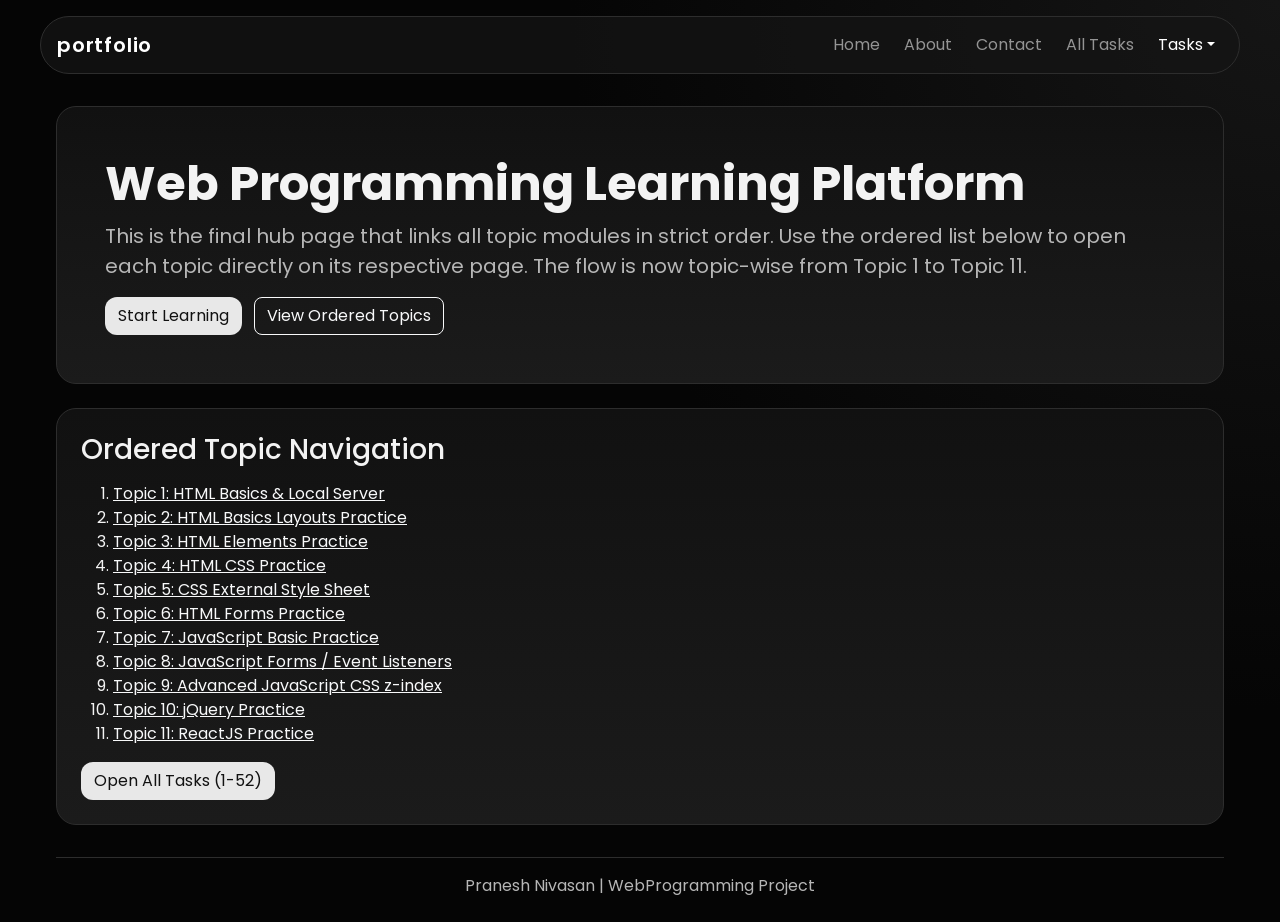
<file: index.html>
<!doctype html>
<html lang="en">
<head>
  <meta charset="UTF-8">
  <meta name="viewport" content="width=device-width, initial-scale=1">
  <title>WebProgramming Project | Learning Hub</title>
  <link rel="preconnect" href="https://fonts.googleapis.com">
  <link rel="preconnect" href="https://fonts.gstatic.com" crossorigin>
  <link href="https://fonts.googleapis.com/css2?family=Poppins:wght@300;400;600;700&display=swap" rel="stylesheet">
  <link href="https://cdn.jsdelivr.net/npm/bootstrap@5.3.3/dist/css/bootstrap.min.css" rel="stylesheet">
  <link rel="stylesheet" href="assets/css/styles.css">
</head>
<body>
  <div id="navMount"></div>
  <main class="shell-container">
    <section class="hero">
      <h1 class="display-5 fw-bold">Web Programming Learning Platform</h1>
      <p class="fs-5">This is the final hub page that links all topic modules in strict order. Use the ordered list below to open each topic directly on its respective page. The flow is now topic-wise from Topic 1 to Topic 11.</p>
      <a class="btn btn-soft me-2" href="home.html">Start Learning</a>
      <a class="btn btn-outline-light rounded-3" href="#ordered-topics">View Ordered Topics</a>
    </section>

    <section id="ordered-topics" class="module-card mt-4 p-4">
      <h3 class="mb-3">Ordered Topic Navigation</h3>
      <ol class="mb-0">
        <li><a href="home.html#topic-1" class="link-light">Topic 1: HTML Basics & Local Server</a></li>
        <li><a href="home.html#topic-2" class="link-light">Topic 2: HTML Basics Layouts Practice</a></li>
        <li><a href="home.html#topic-3" class="link-light">Topic 3: HTML Elements Practice</a></li>
        <li><a href="home.html#topic-4" class="link-light">Topic 4: HTML CSS Practice</a></li>
        <li><a href="about.html#topic-5" class="link-light">Topic 5: CSS External Style Sheet</a></li>
        <li><a href="about.html#topic-6" class="link-light">Topic 6: HTML Forms Practice</a></li>
        <li><a href="about.html#topic-7" class="link-light">Topic 7: JavaScript Basic Practice</a></li>
        <li><a href="about.html#topic-8" class="link-light">Topic 8: JavaScript Forms / Event Listeners</a></li>
        <li><a href="contact.html#topic-9" class="link-light">Topic 9: Advanced JavaScript CSS z-index</a></li>
        <li><a href="contact.html#topic-10" class="link-light">Topic 10: jQuery Practice</a></li>
        <li><a href="contact.html#topic-11" class="link-light">Topic 11: ReactJS Practice</a></li>
      </ol>
      <a class="btn btn-soft mt-3" href="tasks/index.html">Open All Tasks (1-52)</a>
    </section>
    <footer>Pranesh Nivasan | WebProgramming Project</footer>
  </main>
  <script src="https://cdn.jsdelivr.net/npm/bootstrap@5.3.3/dist/js/bootstrap.bundle.min.js"></script>
  <script src="assets/js/main.js"></script>
</body>
</html>
</file>
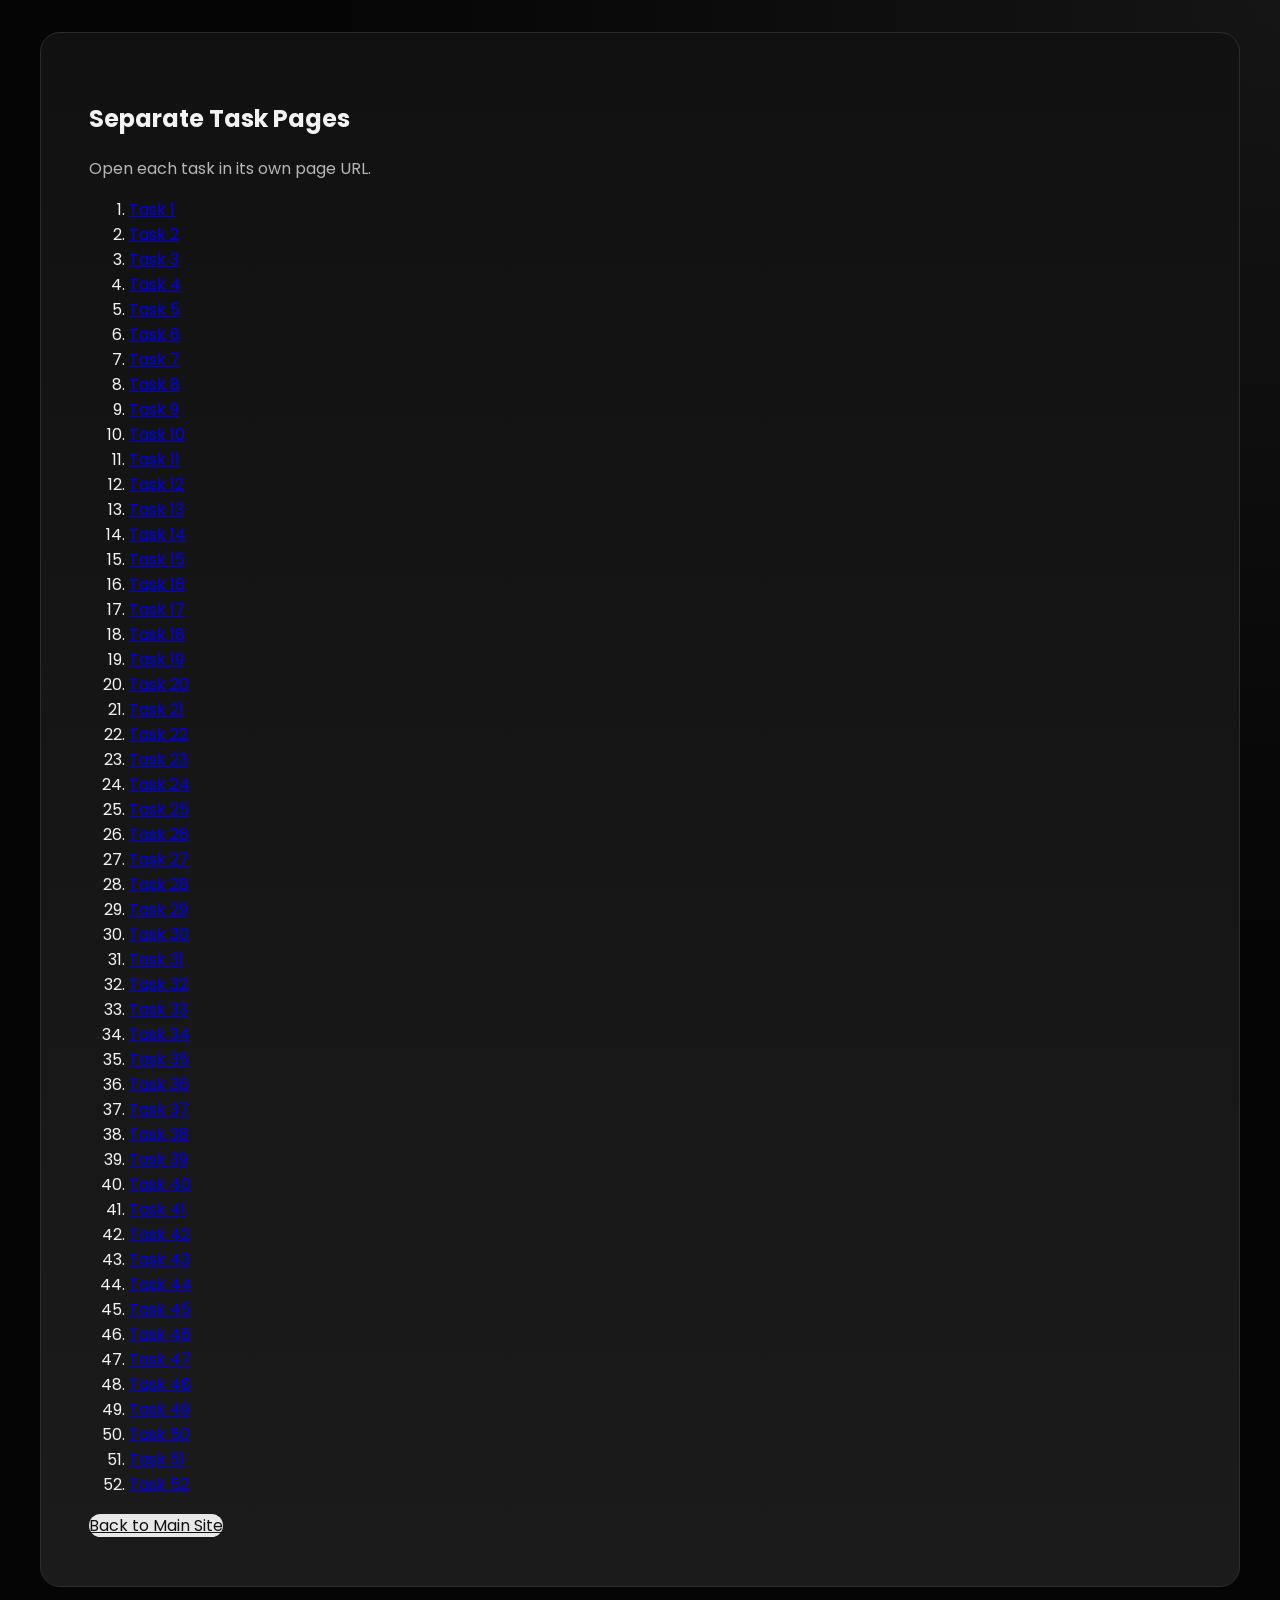
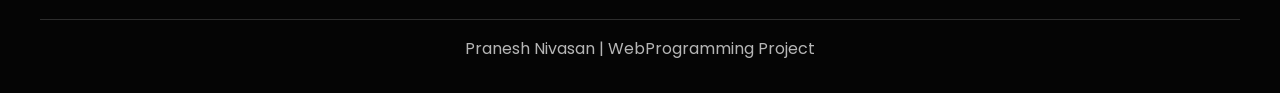
<file: tasks/index.html>
<!doctype html>
<html lang="en">
<head>
  <meta charset="UTF-8">
  <meta name="viewport" content="width=device-width, initial-scale=1">
  <title>All Separate Tasks</title>
  <link rel="preconnect" href="https://fonts.googleapis.com">
  <link rel="preconnect" href="https://fonts.gstatic.com" crossorigin>
  <link href="https://fonts.googleapis.com/css2?family=Poppins:wght@300;400;600;700&display=swap" rel="stylesheet">
  <link href="../assets/css/styles.css" rel="stylesheet">
</head>
<body>
  <main class="shell-container">
    <section class="hero">
      <h1>Separate Task Pages</h1>
      <p>Open each task in its own page URL.</p>
      <ol id="links"></ol>
      <a class="btn btn-soft" href="../index.html">Back to Main Site</a>
    </section>
    <footer>Pranesh Nivasan | WebProgramming Project</footer>
  </main>
  <script>
    const links = document.getElementById("links");
    for (let i = 1; i <= 52; i += 1) {
      const li = document.createElement("li");
      const a = document.createElement("a");
      a.className = "link-light";
      a.href = `task.html?n=${i}`;
      a.textContent = `Task ${i}`;
      li.appendChild(a);
      links.appendChild(li);
    }
  </script>
</body>
</html>
</file>
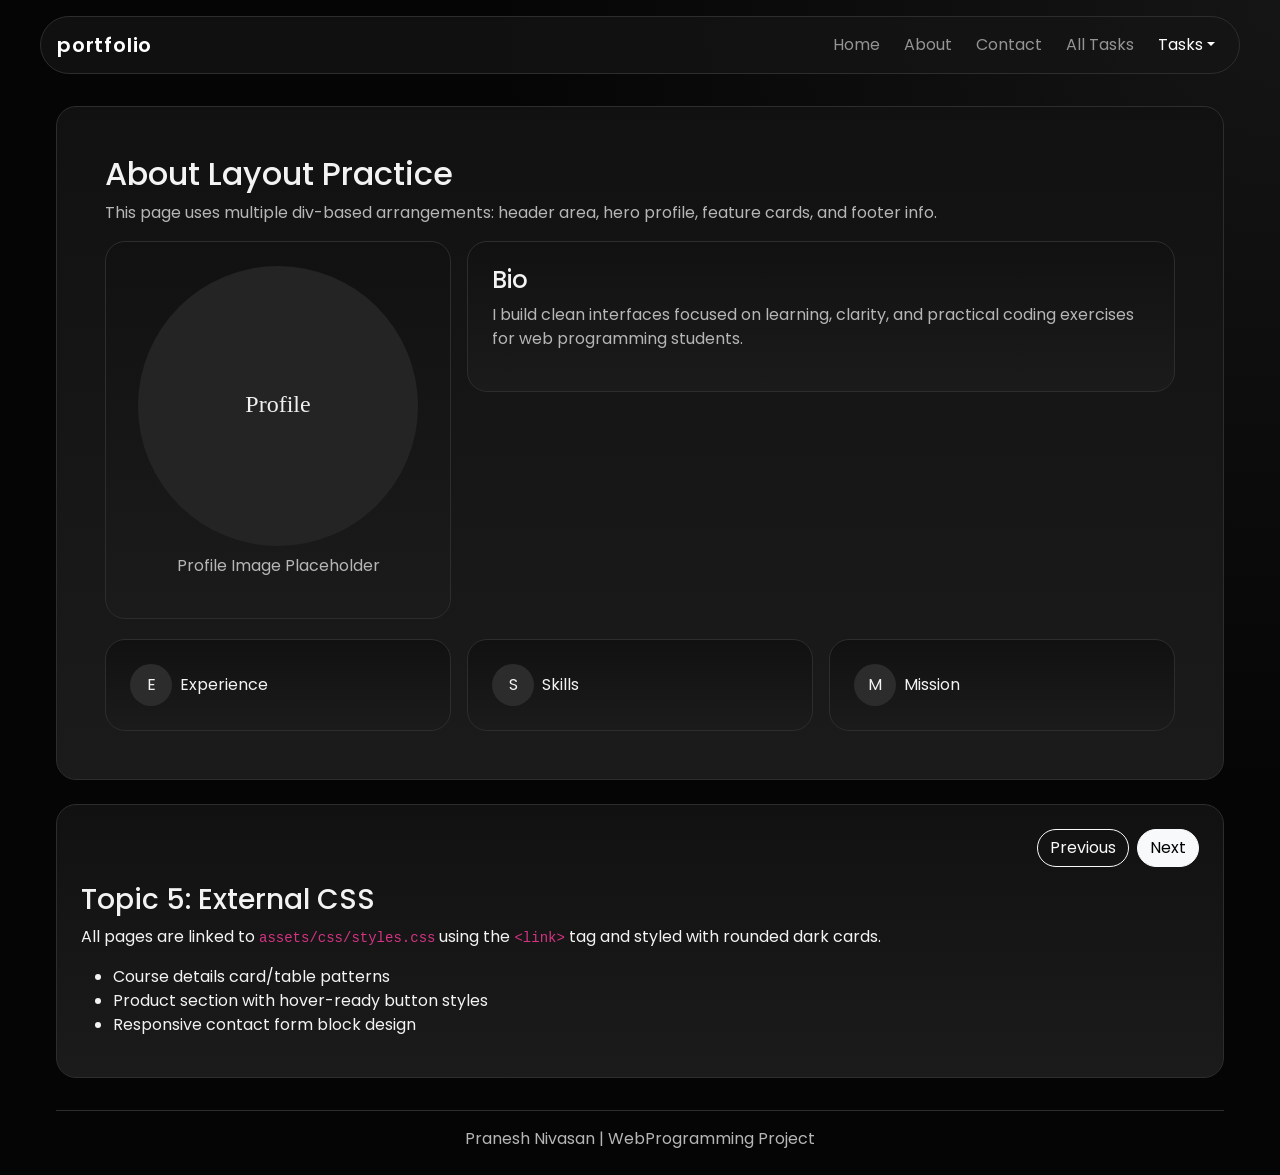
<file: about.html>
<!doctype html>
<html lang="en">
<head>
  <meta charset="UTF-8">
  <meta name="viewport" content="width=device-width, initial-scale=1">
  <title>About | WebProgramming Project</title>
  <link rel="preconnect" href="https://fonts.googleapis.com">
  <link rel="preconnect" href="https://fonts.gstatic.com" crossorigin>
  <link href="https://fonts.googleapis.com/css2?family=Poppins:wght@300;400;600;700&display=swap" rel="stylesheet">
  <link href="https://cdn.jsdelivr.net/npm/bootstrap@5.3.3/dist/css/bootstrap.min.css" rel="stylesheet">
  <link rel="stylesheet" href="assets/css/styles.css">
</head>
<body>
  <div id="navMount"></div>
  <main class="shell-container">
    <section class="hero">
      <h2>About Layout Practice</h2>
      <p>This page uses multiple div-based arrangements: header area, hero profile, feature cards, and footer info.</p>
      <div class="row g-3">
        <div class="col-md-4"><div class="module-card text-center"><img src="assets/images/profile.svg" class="rounded-circle" alt="profile"><p class="mt-2">Profile Image Placeholder</p></div></div>
        <div class="col-md-8"><div class="module-card"><h4>Bio</h4><p>I build clean interfaces focused on learning, clarity, and practical coding exercises for web programming students.</p></div></div>
      </div>
      <div class="row g-3 mt-1">
        <div class="col-md-4"><div class="module-card"><span class="icon-badge">E</span>Experience</div></div>
        <div class="col-md-4"><div class="module-card"><span class="icon-badge">S</span>Skills</div></div>
        <div class="col-md-4"><div class="module-card"><span class="icon-badge">M</span>Mission</div></div>
      </div>
    </section>

    <section id="topics-about">
      <div id="aboutSlides" class="module-card">
        <div class="slider-controls d-flex justify-content-end gap-2 mb-3">
          <button class="btn btn-outline-light prev-slide">Previous</button>
          <button class="btn btn-light next-slide">Next</button>
        </div>
        <div class="slide active" id="topic-5">
          <h3>Topic 5: External CSS</h3>
          <p>All pages are linked to <code>assets/css/styles.css</code> using the <code>&lt;link&gt;</code> tag and styled with rounded dark cards.</p>
          <ul>
            <li>Course details card/table patterns</li>
            <li>Product section with hover-ready button styles</li>
            <li>Responsive contact form block design</li>
          </ul>
        </div>
        <div class="slide" id="topic-6">
          <h3>Topic 6: Forms Practice</h3>
          <div class="form-card p-3">
            <form id="universityForm">
              <div class="row g-2">
                <div class="col-md-6"><input class="form-control" placeholder="Name" required></div>
                <div class="col-md-6"><input class="form-control" placeholder="Email" required></div>
                <div class="col-md-6"><input id="uPassword" class="form-control" type="password" placeholder="Password"></div>
                <div class="col-md-6"><input id="uConfirm" class="form-control" type="password" placeholder="Confirm Password"></div>
                <div class="col-md-4"><input id="uAge" class="form-control" type="number" placeholder="Age"></div>
              </div>
              <button class="btn btn-soft mt-3">Validate Form</button>
              <div id="uniError" class="mt-2"></div>
            </form>
          </div>
        </div>
        <div class="slide" id="topic-7">
          <h3>Topic 7: JavaScript Basics</h3>
          <div class="row g-3">
            <div class="col-md-6">
              <div class="task-box p-3 h-100">
                <p id="welcomeText">Click the button to update this paragraph.</p>
                <button id="welcomeBtn" class="btn btn-soft">Show Message</button>
              </div>
            </div>
            <div class="col-md-6">
              <div class="task-box p-3 h-100">
                <input id="nameInput" class="form-control mb-2" placeholder="Enter your name">
                <button id="nameSubmit" class="btn btn-outline-light">Submit</button>
                <div id="nameOutput" class="mt-2"></div>
              </div>
            </div>
          </div>
        </div>
        <div class="slide" id="topic-8">
          <h3>Topic 8: Event Listeners</h3>
          <p>Examples in this project include click listeners, form submit listeners, and input-based interactions for live behavior.</p>
          <p>Focus, hover, and state-change patterns are ready for extension in your next iteration.</p>
        </div>
      </div>
    </section>
    <footer>Pranesh Nivasan | WebProgramming Project</footer>
  </main>
  <script src="https://cdn.jsdelivr.net/npm/bootstrap@5.3.3/dist/js/bootstrap.bundle.min.js"></script>
  <script src="assets/js/main.js"></script>
</body>
</html>
</file>
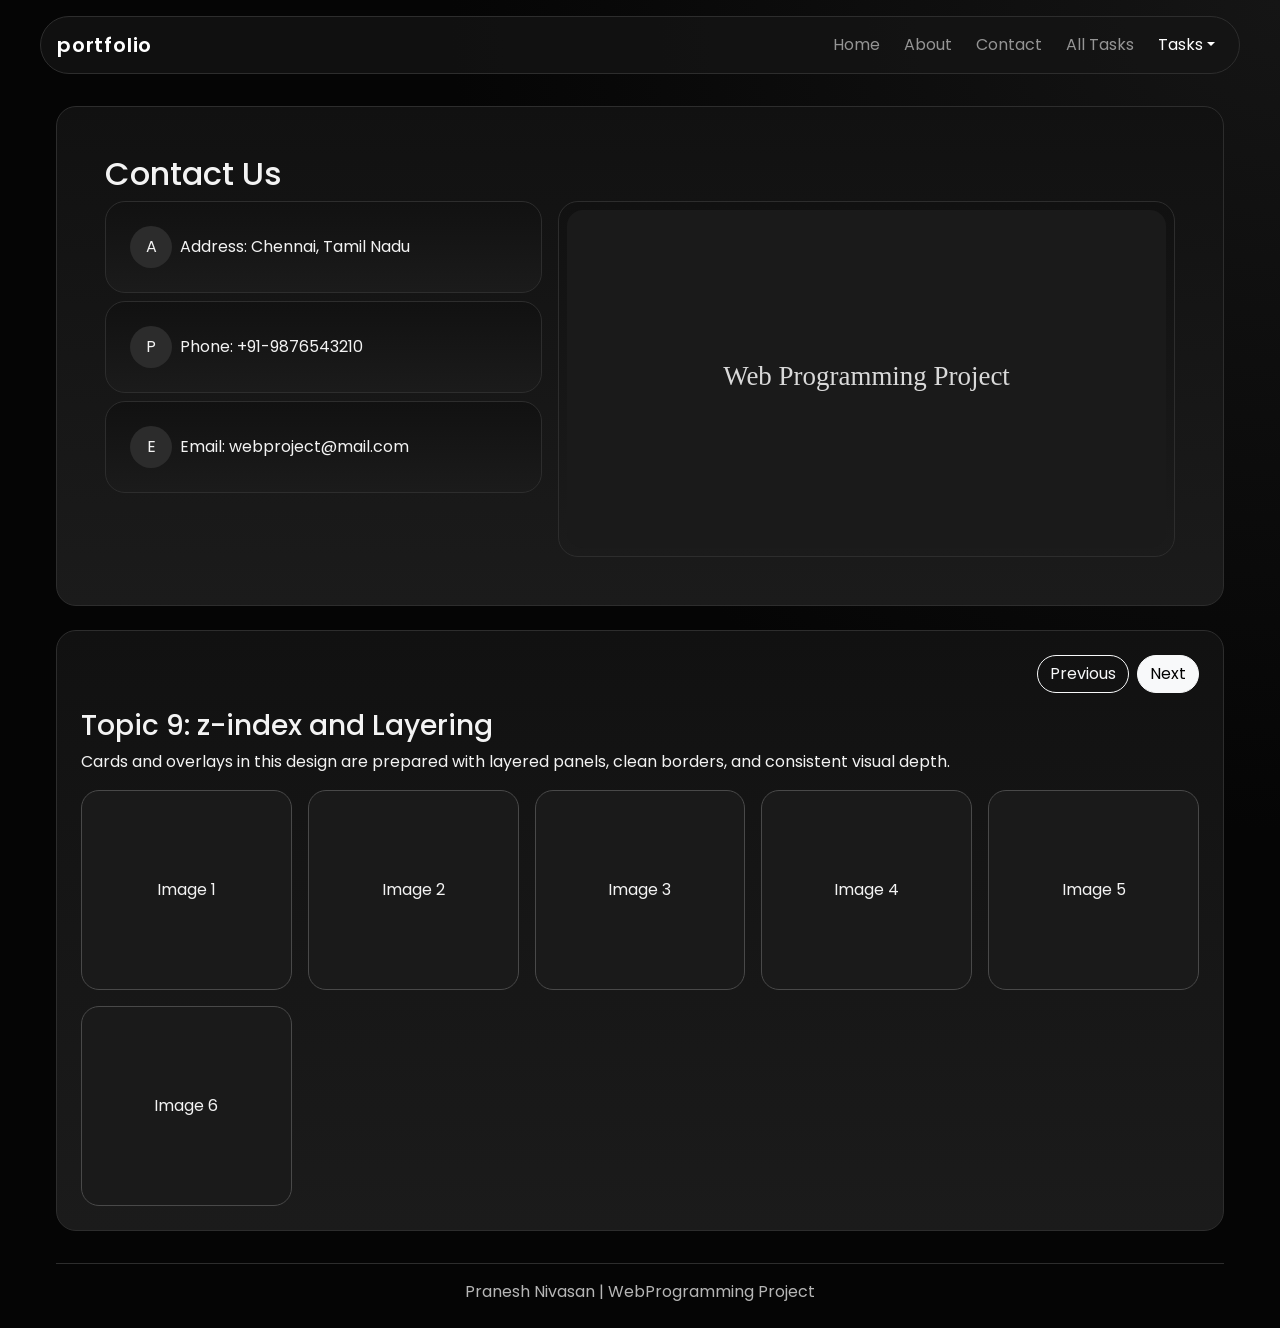
<file: contact.html>
<!doctype html>
<html lang="en">
<head>
  <meta charset="UTF-8">
  <meta name="viewport" content="width=device-width, initial-scale=1">
  <title>Contact | WebProgramming Project</title>
  <link rel="preconnect" href="https://fonts.googleapis.com">
  <link rel="preconnect" href="https://fonts.gstatic.com" crossorigin>
  <link href="https://fonts.googleapis.com/css2?family=Poppins:wght@300;400;600;700&display=swap" rel="stylesheet">
  <link href="https://cdn.jsdelivr.net/npm/bootstrap@5.3.3/dist/css/bootstrap.min.css" rel="stylesheet">
  <link rel="stylesheet" href="assets/css/styles.css">
</head>
<body>
  <div id="navMount"></div>
  <main class="shell-container">
    <section class="hero">
      <h2>Contact Us</h2>
      <div class="row g-3">
        <div class="col-md-5">
          <div class="module-card mb-2"><span class="icon-badge">A</span>Address: Chennai, Tamil Nadu</div>
          <div class="module-card mb-2"><span class="icon-badge">P</span>Phone: +91-9876543210</div>
          <div class="module-card"><span class="icon-badge">E</span>Email: webproject@mail.com</div>
        </div>
        <div class="col-md-7">
          <div class="module-card p-2">
            <img src="assets/images/hero.svg" class="img-fluid rounded-4" alt="map">
          </div>
        </div>
      </div>
    </section>

    <section id="topics-contact">
      <div id="contactSlides" class="module-card">
        <div class="slider-controls d-flex justify-content-end gap-2 mb-3">
          <button class="btn btn-outline-light prev-slide">Previous</button>
          <button class="btn btn-light next-slide">Next</button>
        </div>
        <div class="slide active" id="topic-9">
          <h3>Topic 9: z-index and Layering</h3>
          <p>Cards and overlays in this design are prepared with layered panels, clean borders, and consistent visual depth.</p>
          <div class="gallery-grid mt-2">
            <div class="gallery-item">Image 1</div>
            <div class="gallery-item">Image 2</div>
            <div class="gallery-item">Image 3</div>
            <div class="gallery-item">Image 4</div>
            <div class="gallery-item">Image 5</div>
            <div class="gallery-item">Image 6</div>
          </div>
        </div>
        <div class="slide" id="topic-10">
          <h3>Topic 10: jQuery Practice</h3>
          <p>Planned interactions include toggle, fade effects, class toggling, and dynamic list updates. You can attach jQuery scripts in the same assets/js folder if your lab requires direct execution.</p>
        </div>
        <div class="slide" id="topic-11">
          <h3>Topic 11: ReactJS Practice</h3>
          <p>Starter objective: create a React app that renders <b>Hello world... Welcome.</b> This site introduces the workflow before moving into component-based implementation.</p>
        </div>
      </div>
    </section>
    <footer>Pranesh Nivasan | WebProgramming Project</footer>
  </main>
  <script src="https://cdn.jsdelivr.net/npm/bootstrap@5.3.3/dist/js/bootstrap.bundle.min.js"></script>
  <script src="assets/js/main.js"></script>
</body>
</html>
</file>
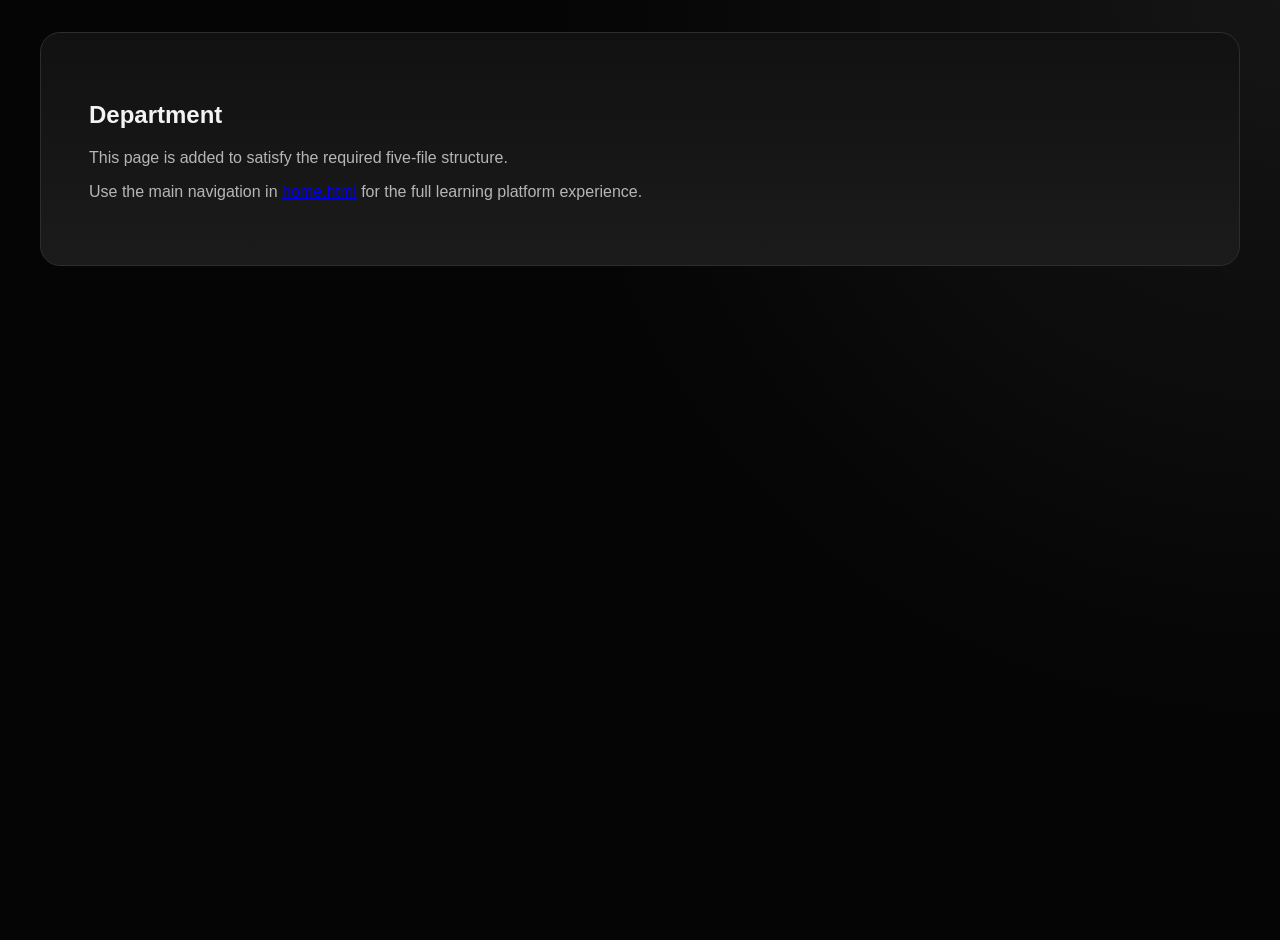
<file: department.html>
<!doctype html>
<html lang="en">
<head>
  <meta charset="UTF-8">
  <meta name="viewport" content="width=device-width, initial-scale=1">
  <title>Department</title>
  <link href="assets/css/styles.css" rel="stylesheet">
</head>
<body>
  <main class="shell-container">
    <section class="hero">
      <h1>Department</h1>
      <p>This page is added to satisfy the required five-file structure.</p>
      <p>Use the main navigation in <a href="home.html">home.html</a> for the full learning platform experience.</p>
    </section>
  </main>
</body>
</html>
</file>
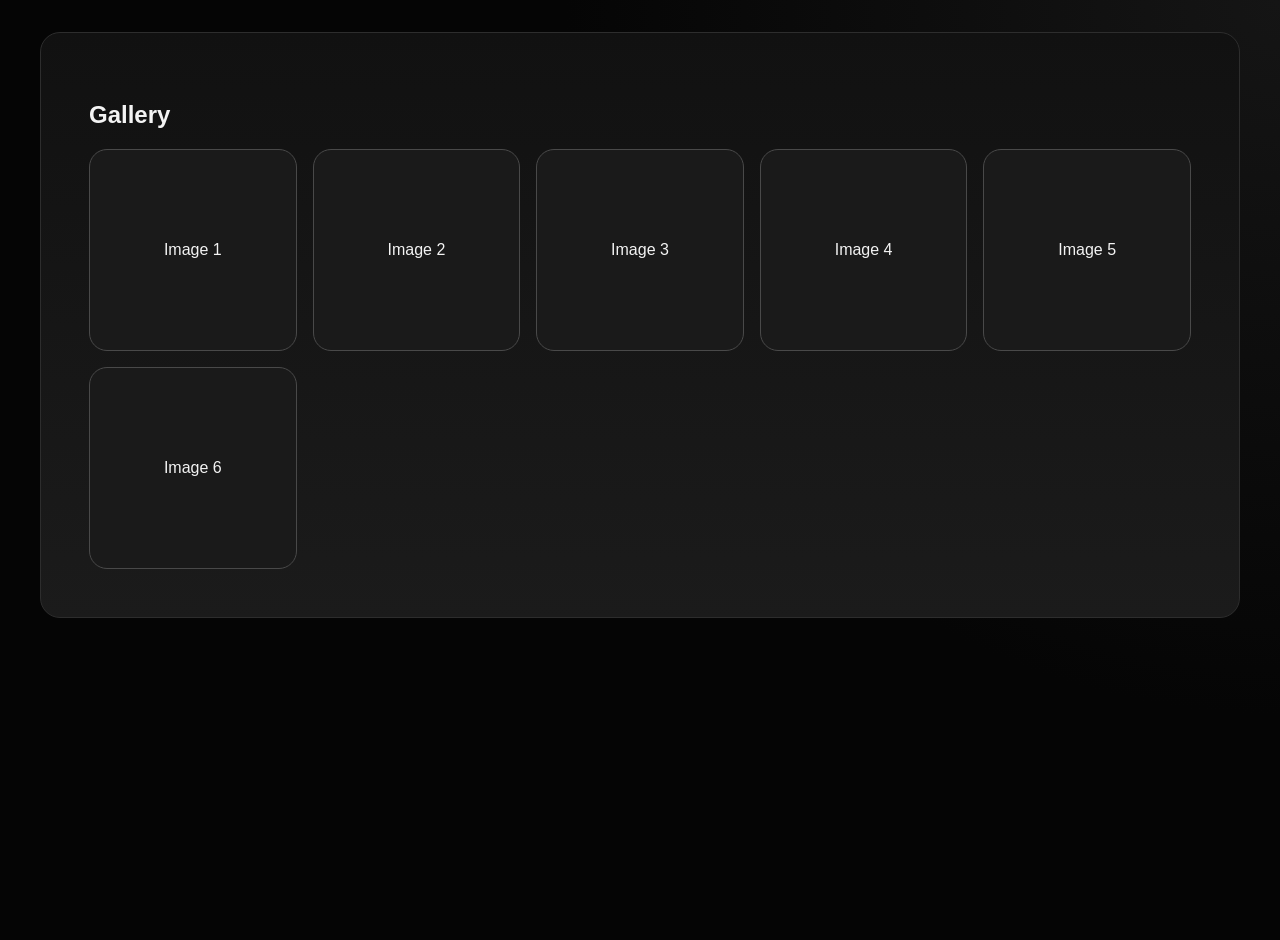
<file: gallery.html>
<!doctype html>
<html lang="en">
<head>
  <meta charset="UTF-8">
  <meta name="viewport" content="width=device-width, initial-scale=1">
  <title>Gallery</title>
  <link href="assets/css/styles.css" rel="stylesheet">
</head>
<body>
  <main class="shell-container">
    <section class="hero">
      <h1>Gallery</h1>
      <div class="gallery-grid">
        <div class="gallery-item">Image 1</div>
        <div class="gallery-item">Image 2</div>
        <div class="gallery-item">Image 3</div>
        <div class="gallery-item">Image 4</div>
        <div class="gallery-item">Image 5</div>
        <div class="gallery-item">Image 6</div>
      </div>
    </section>
  </main>
</body>
</html>
</file>
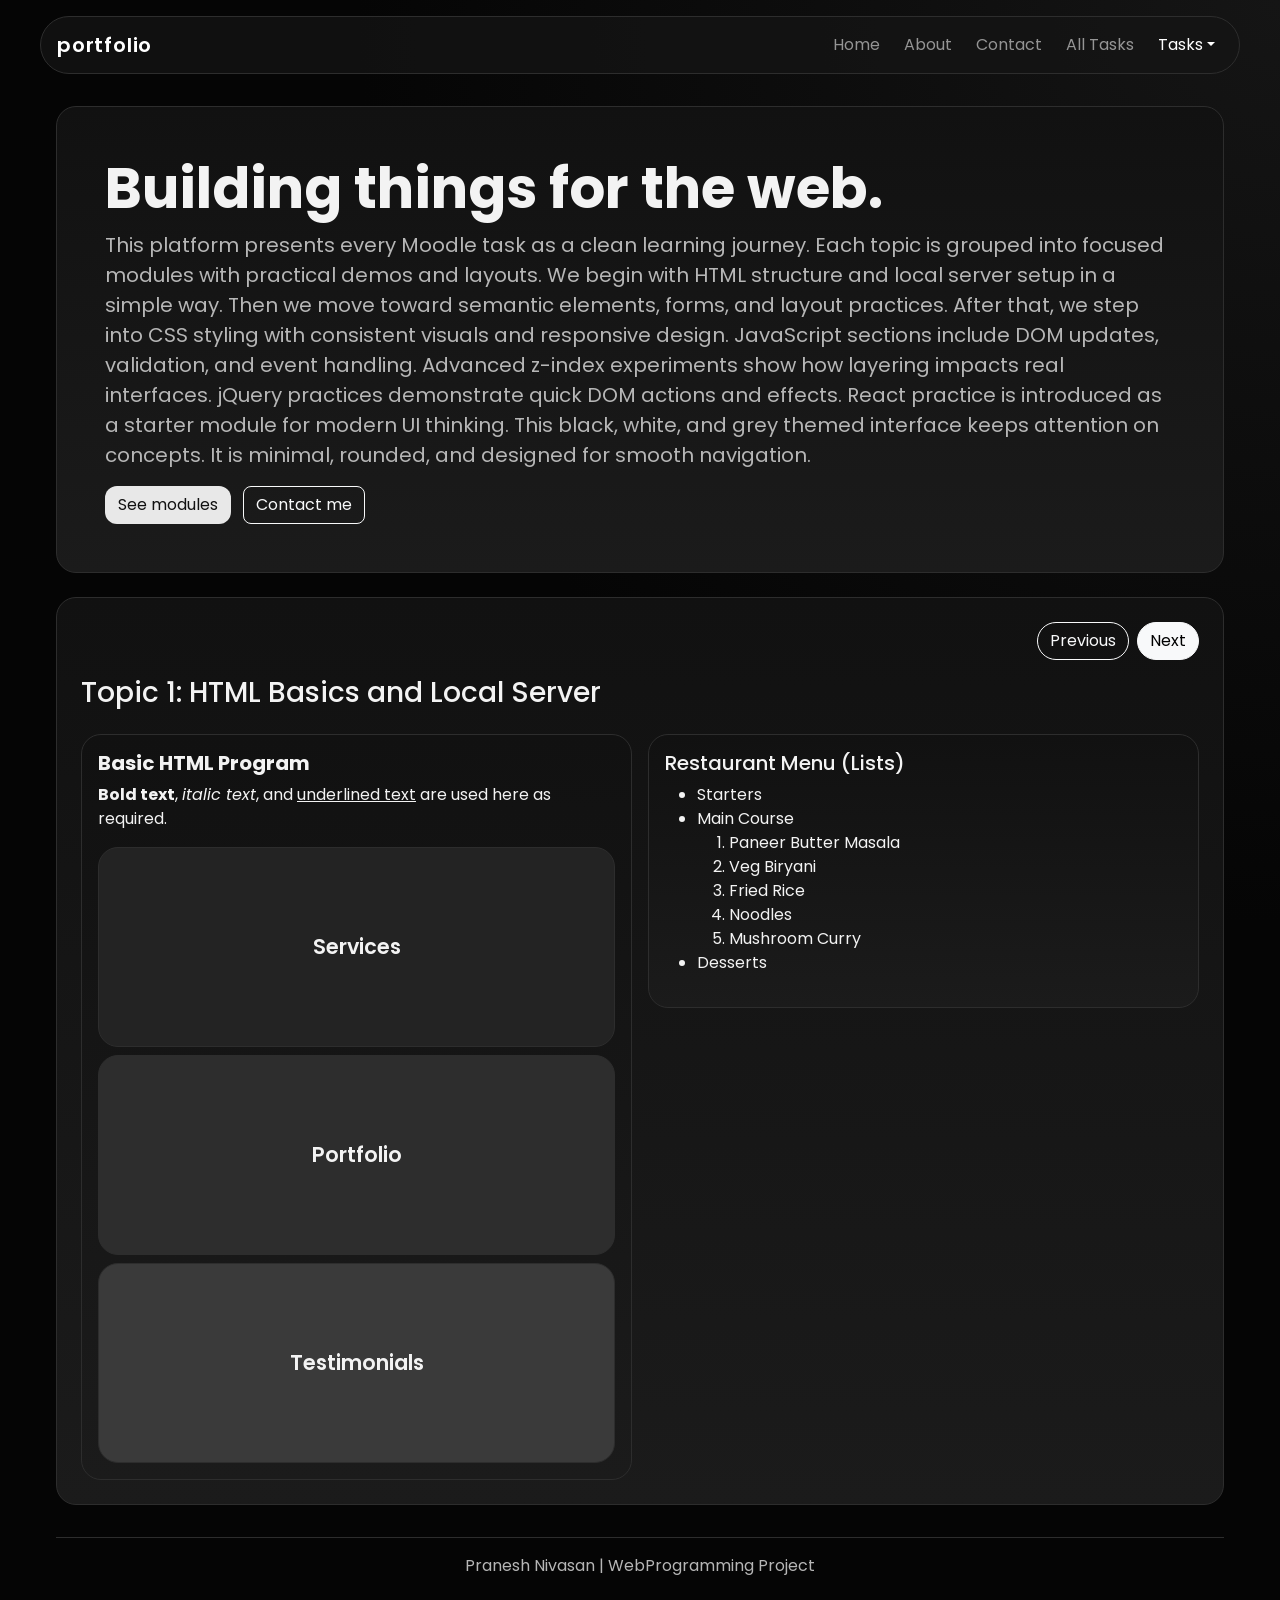
<file: home.html>
<!doctype html>
<html lang="en">
<head>
  <meta charset="UTF-8">
  <meta name="viewport" content="width=device-width, initial-scale=1">
  <title>Home | WebProgramming Project</title>
  <link rel="preconnect" href="https://fonts.googleapis.com">
  <link rel="preconnect" href="https://fonts.gstatic.com" crossorigin>
  <link href="https://fonts.googleapis.com/css2?family=Poppins:wght@300;400;600;700&display=swap" rel="stylesheet">
  <link href="https://cdn.jsdelivr.net/npm/bootstrap@5.3.3/dist/css/bootstrap.min.css" rel="stylesheet">
  <link rel="stylesheet" href="assets/css/styles.css">
</head>
<body>
  <div id="navMount"></div>
  <main class="shell-container">
    <section class="hero">
      <h1 class="display-4 fw-bold">Building things for the web.</h1>
      <p class="fs-5">This platform presents every Moodle task as a clean learning journey. Each topic is grouped into focused modules with practical demos and layouts. We begin with HTML structure and local server setup in a simple way. Then we move toward semantic elements, forms, and layout practices. After that, we step into CSS styling with consistent visuals and responsive design. JavaScript sections include DOM updates, validation, and event handling. Advanced z-index experiments show how layering impacts real interfaces. jQuery practices demonstrate quick DOM actions and effects. React practice is introduced as a starter module for modern UI thinking. This black, white, and grey themed interface keeps attention on concepts. It is minimal, rounded, and designed for smooth navigation.</p>
      <a class="btn btn-soft me-2" href="#topic-1">See modules</a>
      <a class="btn btn-outline-light rounded-3" href="contact.html">Contact me</a>
    </section>

    <section id="topics-home" class="mt-4">
      <div id="homeSlides" class="module-card">
        <div class="slider-controls d-flex justify-content-end gap-2 mb-3">
          <button class="btn btn-outline-light prev-slide">Previous</button>
          <button class="btn btn-light next-slide">Next</button>
        </div>

        <div class="slide active" id="topic-1">
          <h3>Topic 1: HTML Basics and Local Server</h3>
          <div class="row g-3 mt-2">
            <div class="col-md-6">
              <div class="task-box p-3">
                <h5><b>Basic HTML Program</b></h5>
                <p><b>Bold text</b>, <i>italic text</i>, and <u>underlined text</u> are used here as required.</p>
                <div class="stacked-box s1 mt-3">Services</div>
                <div class="stacked-box s2 mt-2">Portfolio</div>
                <div class="stacked-box s3 mt-2">Testimonials</div>
              </div>
            </div>
            <div class="col-md-6">
              <div class="task-box p-3">
                <h5>Restaurant Menu (Lists)</h5>
                <ul>
                  <li>Starters</li>
                  <li>Main Course
                    <ol>
                      <li>Paneer Butter Masala</li>
                      <li>Veg Biryani</li>
                      <li>Fried Rice</li>
                      <li>Noodles</li>
                      <li>Mushroom Curry</li>
                    </ol>
                  </li>
                  <li>Desserts</li>
                </ul>
              </div>
            </div>
          </div>
        </div>

        <div class="slide" id="topic-2">
          <h3>Topic 2: HTML Layouts Practice</h3>
          <div class="task-box p-3">
            <p>This layout uses multiple <code>div</code> sections for header, navigation, main content, and footer areas. The three stacked blocks represent Services, Portfolio, and Testimonials with 200px height style. Home sections are arranged with clear spacing and rounded cards. This keeps the practice structure topic-wise and visually organized.</p>
            <div class="stacked-box s1 mt-3">Services</div>
            <div class="stacked-box s2 mt-2">Portfolio</div>
            <div class="stacked-box s3 mt-2">Testimonials</div>
          </div>
        </div>

        <div class="slide" id="topic-3">
          <h3>Topic 3 & 4: HTML Elements and HTML+CSS Practice</h3>
          <div class="table-card p-3">
            <table class="w-100">
              <thead>
                <tr><th>Photo</th><th>Name</th><th>Roll No</th><th>Department</th><th>Email</th></tr>
              </thead>
              <tbody>
                <tr><td><img src="assets/images/profile.svg" width="55" alt="student"></td><td>Arun</td><td>21BCS001</td><td>CSE</td><td>arun@mail.com</td></tr>
                <tr><td><img src="assets/images/profile.svg" width="55" alt="student"></td><td>Nila</td><td>21BCS012</td><td>IT</td><td>nila@mail.com</td></tr>
                <tr><td><img src="assets/images/profile.svg" width="55" alt="student"></td><td>John</td><td>21BCS025</td><td>ECE</td><td>john@mail.com</td></tr>
              </tbody>
            </table>
          </div>
        </div>

        <div class="slide" id="topic-4">
          <h3>Topic 4: HTML CSS Practice Highlights</h3>
          <div class="task-box p-3">
            <p>Tables use borders, spacing, zebra striping, and hover effects. Rounded corners, balanced contrast, and neat typography are applied to keep the interface professional. This section summarizes container, cards, and layout concepts from Topic 4 in a single view.</p>
          </div>
        </div>
      </div>
    </section>
    <footer>Pranesh Nivasan | WebProgramming Project</footer>
  </main>
  <script src="https://cdn.jsdelivr.net/npm/bootstrap@5.3.3/dist/js/bootstrap.bundle.min.js"></script>
  <script src="assets/js/main.js"></script>
</body>
</html>
</file>
<file: assets/css/styles.css>
:root {
  --bg: #050505;
  --panel: #111111;
  --panel-2: #1b1b1b;
  --text: #f3f3f3;
  --muted: #b6b6b6;
  --line: #2d2d2d;
}

body {
  background: radial-gradient(circle at top right, #151515 0%, var(--bg) 45%);
  color: var(--text);
  font-family: "Poppins", "Segoe UI", sans-serif;
  min-height: 100vh;
}

.shell-container {
  max-width: 1200px;
  margin: 0 auto;
  padding: 0 16px 24px;
}

.glass-nav {
  background: rgba(20, 20, 20, 0.75);
  border: 1px solid var(--line);
  max-width: 1200px;
}

.brand-text {
  font-weight: 600;
  letter-spacing: 0.8px;
}

.active-tab,
.nav-link:hover {
  color: #fff !important;
}

.hero,
.module-card,
.task-box,
.form-card,
.table-card {
  background: linear-gradient(180deg, var(--panel), var(--panel-2));
  border: 1px solid var(--line);
  border-radius: 20px;
}

.hero {
  padding: 3rem;
  margin-top: 2rem;
}

.hero p {
  color: var(--muted);
}

.module-card {
  padding: 1.5rem;
  height: auto;
}

section + section {
  margin-top: 1.5rem;
}

.slider-controls .btn {
  border-radius: 999px;
}

.slide {
  display: none;
}

.slide.active {
  display: block;
}

.stacked-box {
  height: 200px;
  border-radius: 20px;
  border: 1px solid var(--line);
  display: flex;
  align-items: center;
  justify-content: center;
  font-size: 1.3rem;
  font-weight: 600;
}

.s1 { background: #232323; }
.s2 { background: #2d2d2d; }
.s3 { background: #3a3a3a; }

.gallery-grid {
  display: grid;
  grid-template-columns: repeat(auto-fit, minmax(200px, 1fr));
  gap: 1rem;
}

.gallery-item {
  height: 200px;
  border-radius: 18px;
  border: 1px solid #494949;
  display: flex;
  align-items: center;
  justify-content: center;
  transition: all 0.2s ease;
  background: #1a1a1a;
}

.gallery-item:hover {
  transform: translateY(-4px);
  border-color: #dadada;
}

table {
  border-collapse: collapse;
}

th, td {
  border: 1px solid #4a4a4a;
  padding: 0.75rem;
}

tbody tr:nth-child(even) {
  background: #171717;
}

tbody tr:hover {
  background: #242424;
}

footer {
  color: var(--muted);
  text-align: center;
  border-top: 1px solid var(--line);
  margin-top: 2rem;
  padding-top: 1rem;
}

.icon-badge {
  width: 42px;
  height: 42px;
  border-radius: 50%;
  display: inline-flex;
  align-items: center;
  justify-content: center;
  background: #2c2c2c;
  margin-right: 8px;
}

.form-control,
.form-select {
  background: #101010;
  border: 1px solid #3a3a3a;
  color: #fff;
  border-radius: 12px;
}

.form-control:focus,
.form-select:focus {
  border-color: #9b9b9b;
  box-shadow: 0 0 0 0.2rem rgba(210, 210, 210, 0.16);
  background: #121212;
  color: #fff;
}

.btn-soft {
  background: #e8e8e8;
  color: #111;
  border-radius: 12px;
}

.btn-soft:hover {
  background: #fff;
}
</file>
